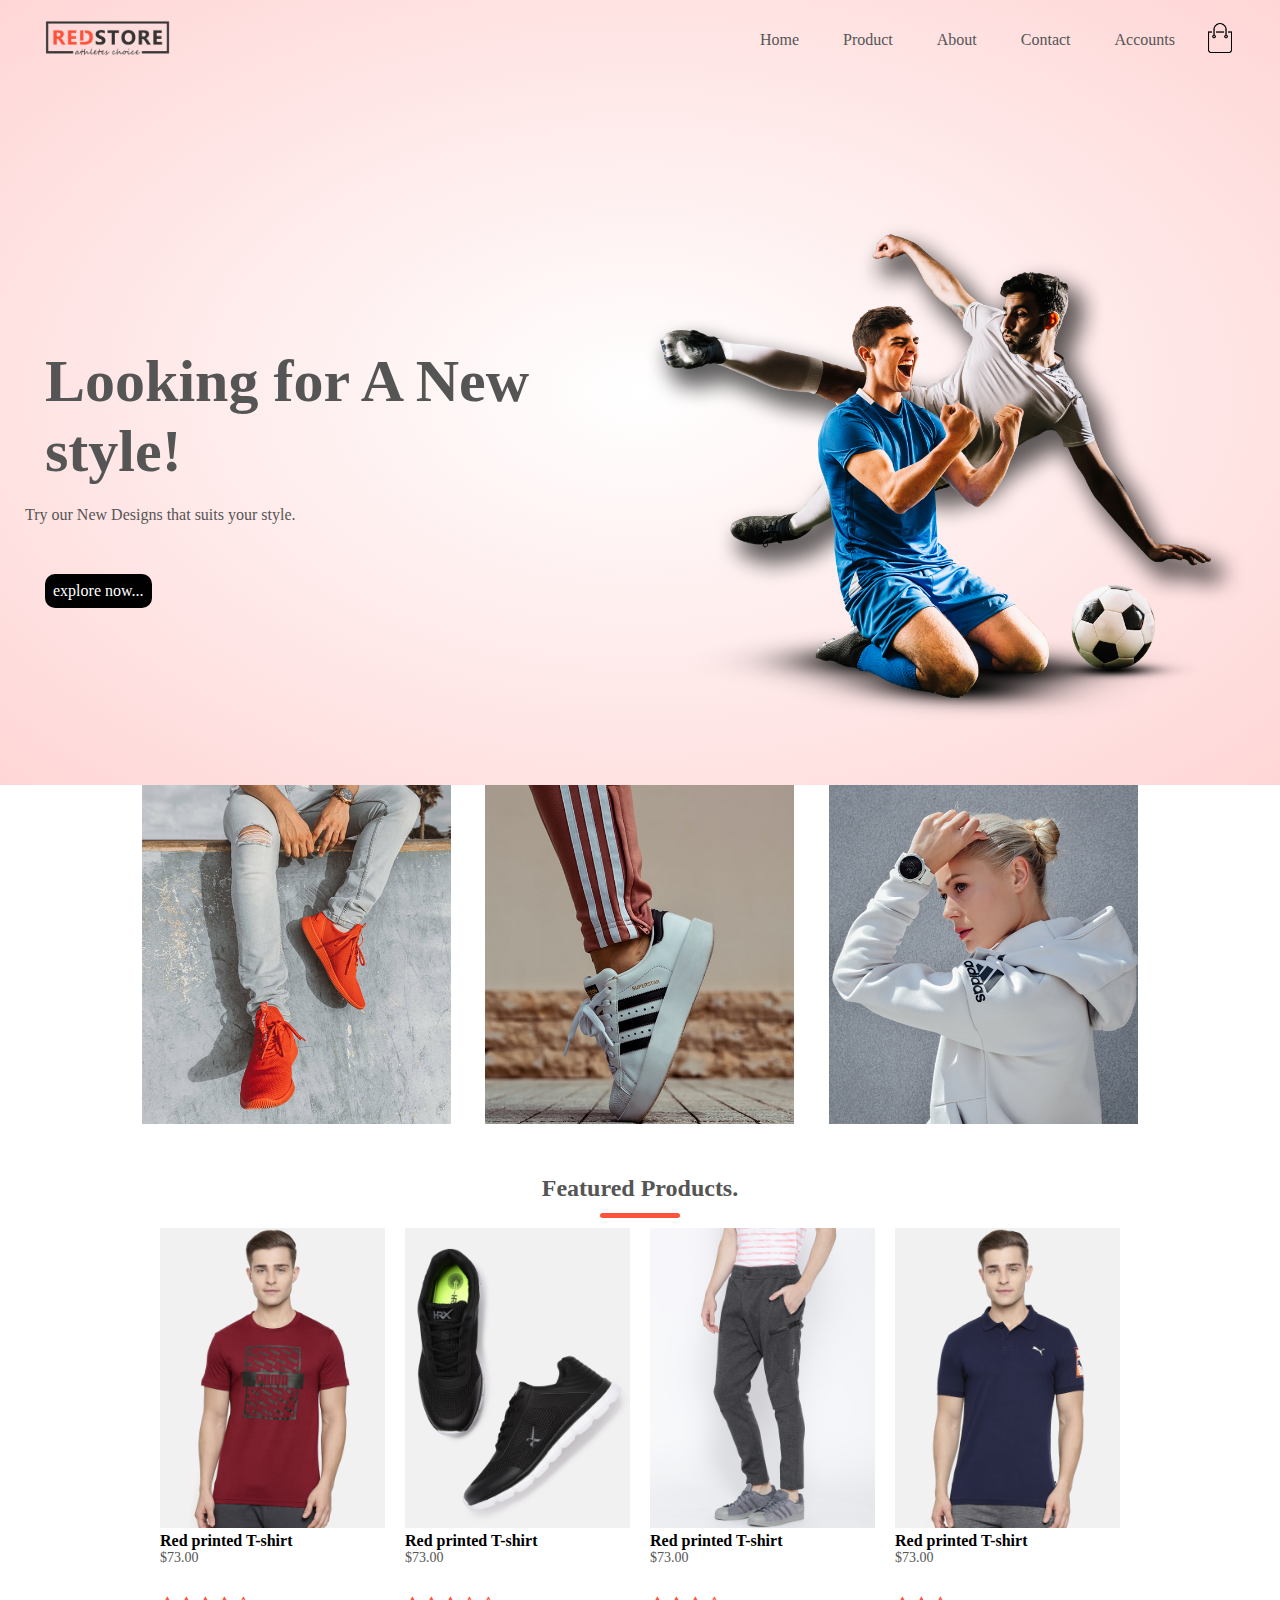
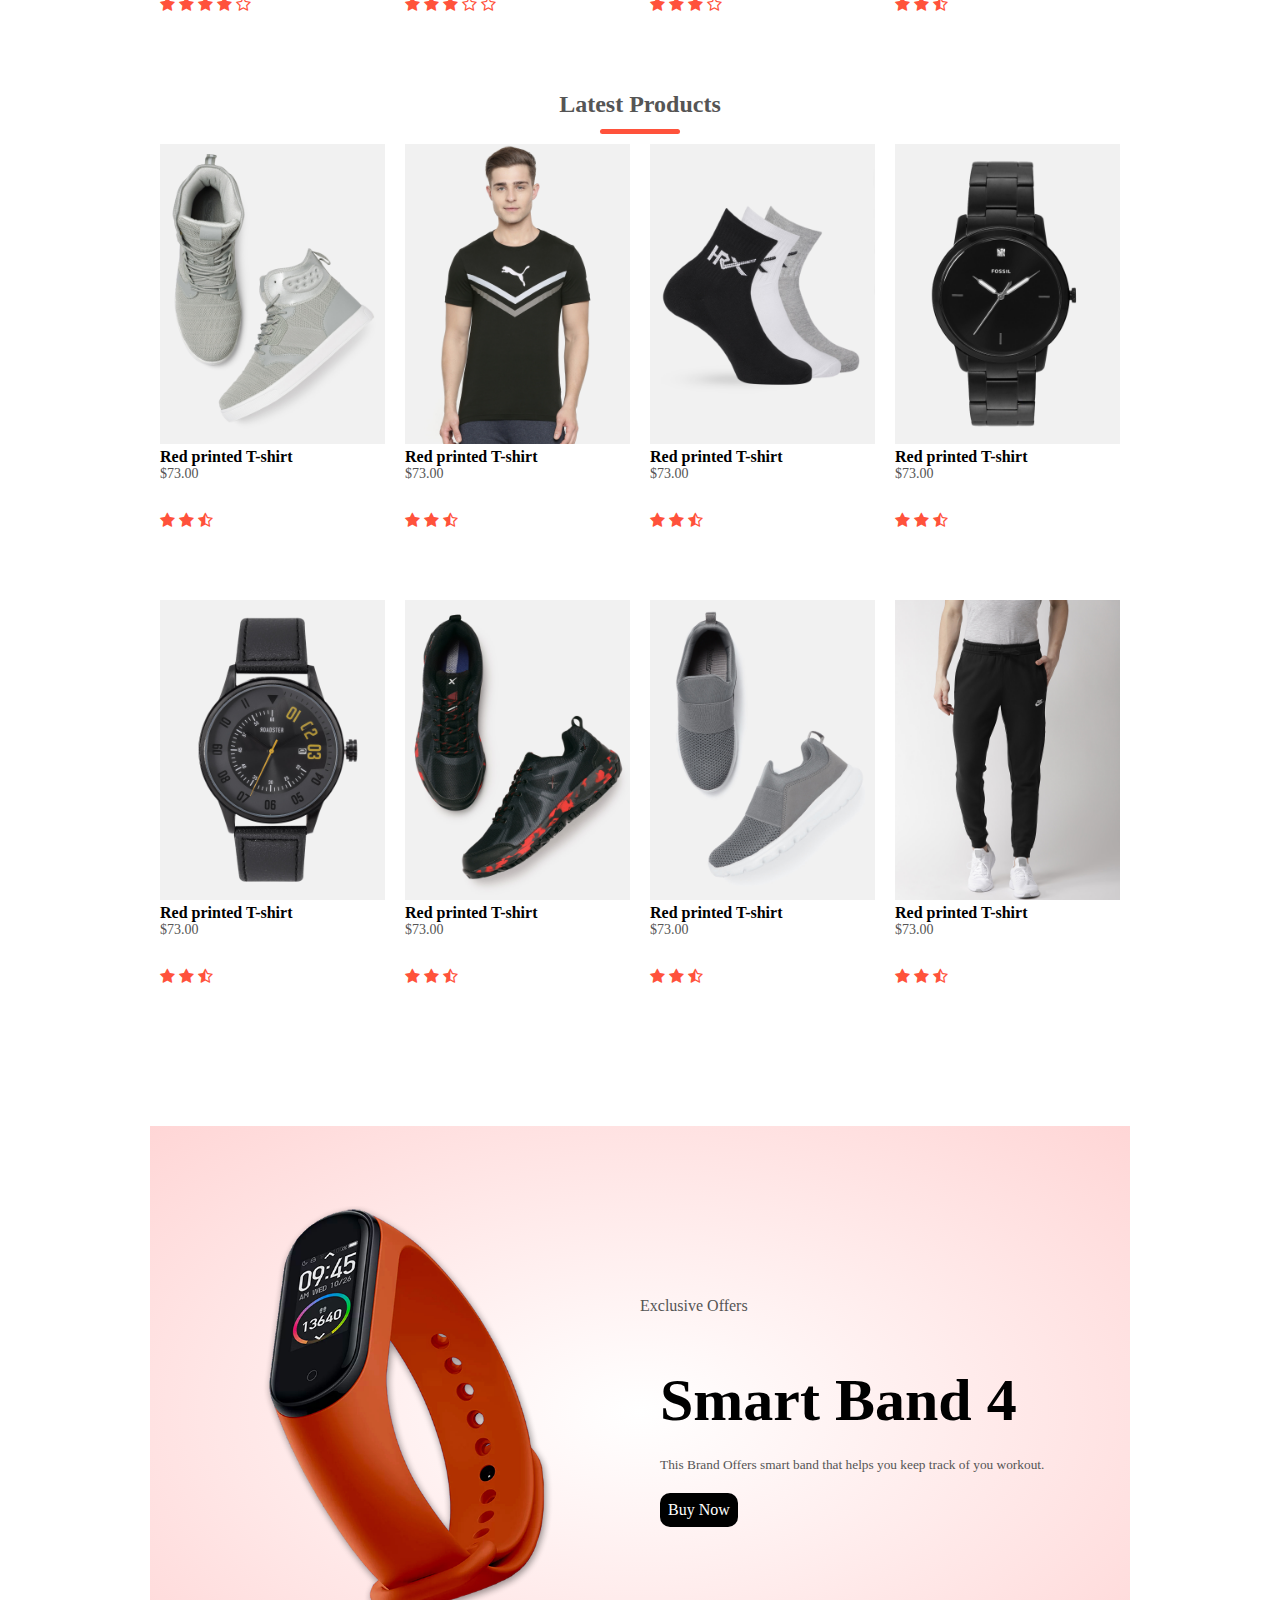
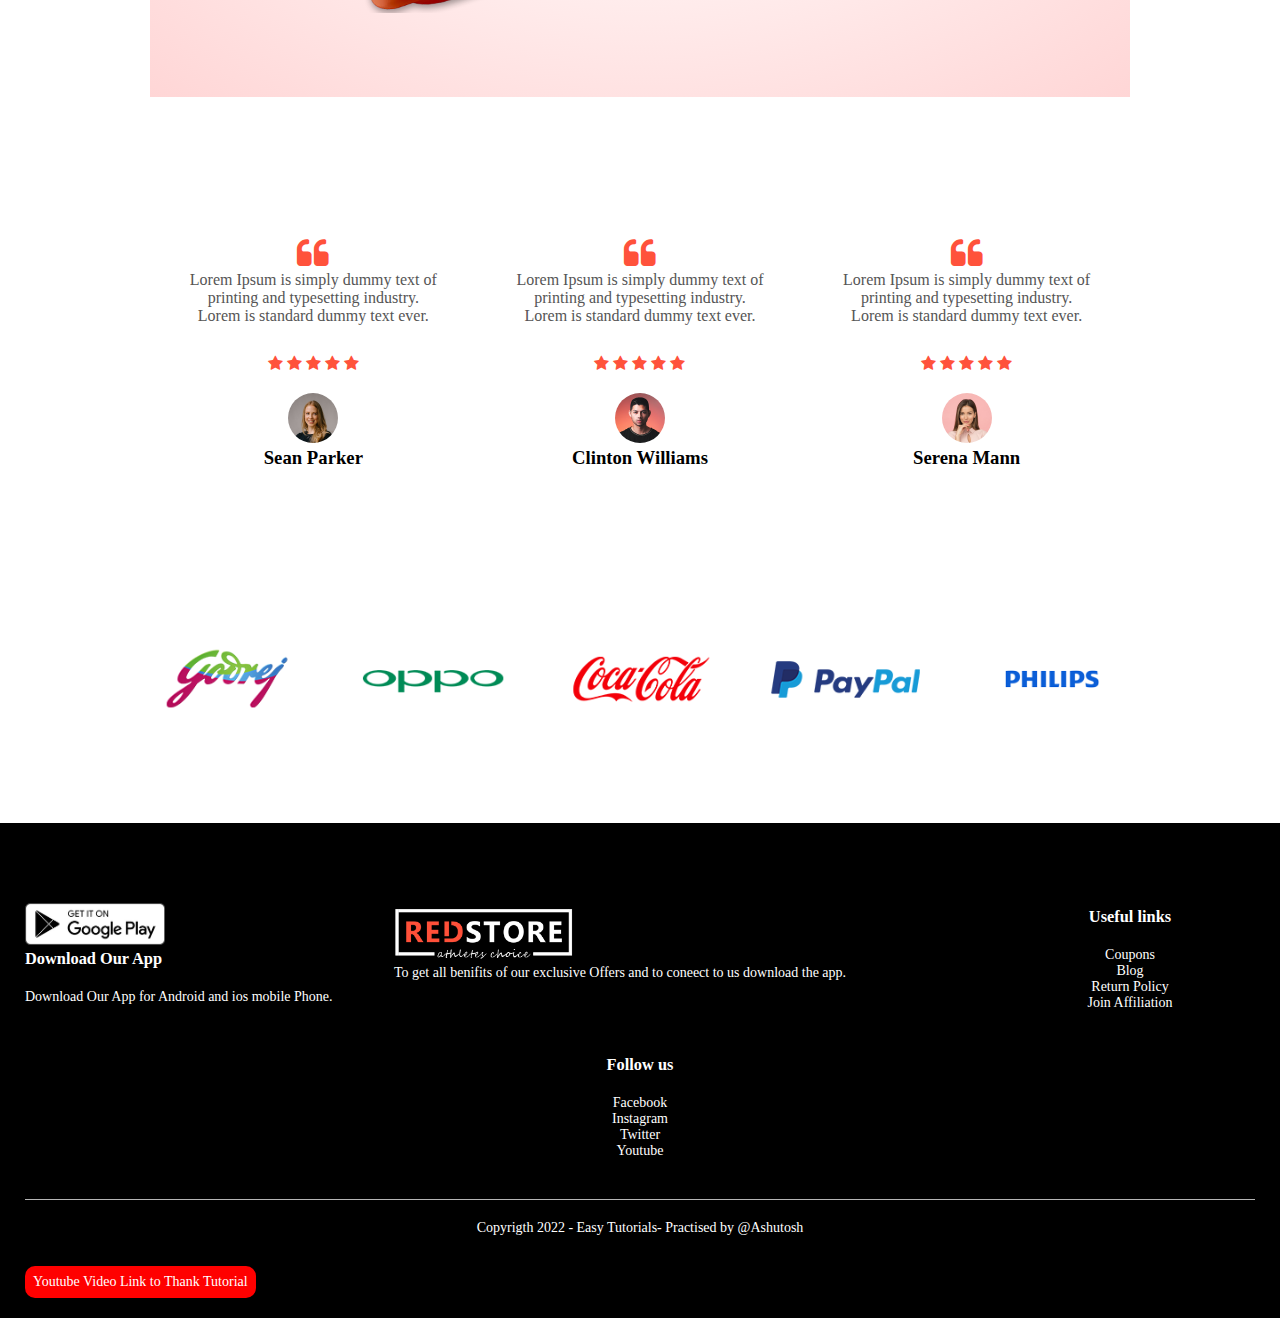
<file: index.html>
<!DOCTYPE html>
<html>
<head>
  <meta charset="UTF-8">
  <meta name="viewport" content="width=device-width, initial-scale=1.0">
  <link rel="preconnect" href="https://fonts.googleapis.com"><link rel="preconnect" href="https://fonts.gstatic.com" crossorigin><link href="https://fonts.googleapis.com/css2?family=Montserrat:ital,wght@0,100;1,100;1,200;1,600&display=swap" rel="stylesheet">
  <link rel="stylesheet" href="https://stackpath.bootstrapcdn.com/font-awesome/4.7.0/css/font-awesome.min.css">
  <title>Home</title>
  <link rel="stylesheet" type="text/css" href="style.css">

</head>
<body>
  <div class="header">
  <div class="container">
    <div class="navbar">
      <div class="logo">
        <img src="images/logo.png" width="125px">

      </div>
      <nav>
        <ul id="MenuItems"><li><a href="">Home</li>
          <li><a href="">Product</li>
          <li><a href="">About</li>
          <li><a href="">Contact</li>
          <li><a href="">Accounts</li>
        </ul>
       </nav>
       <img src="images/cart.png" width= "30px" height="30px" ></img>
       <img src="images/menu.png" class="menu-icon" onclick="menutoggle()">
      </div>
      <div class="row">
        <div class="col-2">
          <h1 color="black"><b>Looking for A New style! </b></h1>
          <p>  Try our New Designs that suits your style.</p>
         <a href="" class="btn">explore now... </a>
          </div>
          <div class="col-2">
            <img src="images/image1.png" alt="image loading">

         </div>
            </div>
    </div>
  </div>

    <!---------- featured categories -------->

    <div class="categories">
      <div class="small-container">
      <div class="row">
        <div class="col-3">
          <img src="images/category-1.jpg">
        </div>
        <div class="col-3">
          <img src="images/category-2.jpg">
        </div>
        <div class="col-3">
          <img src="images/category-3.jpg">
        </div>

      <!------featured products------->
      <div class="small-container">
            <h2 class="title">Featured Products.</h2>
        <div class="row">
  <div class="col-4">
            <!--------------using font awesome 4 cdl site for starrs and then using site font awesome 4 icons---------->
            <img src="images/product-1.jpg">
            <h4>Red printed T-shirt</h4>
            <p>$73.00</p>
            <div class="ratings">
              <i class="fa fa-star" ></i>
              <i class="fa fa-star"></i>
              <i class="fa fa-star"></i>
              <i class="fa fa-star"></i>
              <i class="fa fa-star-o"></i>
            </div>
          </div>
          <div class="col-4">
            <!--------------using font awesome 4 cdl site for starrs and then using site font awesome 4 icons---------->
            <img src="images/product-2.jpg">
            <h4>Red printed T-shirt</h4>
            <p>$73.00</p>
            <div class="ratings">
              <i class="fa fa-star" ></i>
              <i class="fa fa-star"></i>
              <i class="fa fa-star"></i>
              <i class="fa fa-star-o"></i>
              <i class="fa fa-star-o"></i>
            </div>
          </div>
          <div class="col-4">
            <!--------------using font awesome 4 cdl site for starrs and then using site font awesome 4 icons---------->
            <img src="images/product-3.jpg">
            <h4>Red printed T-shirt</h4>
            <p>$73.00</p>
            <div class="ratings">
              <i class="fa fa-star" ></i>
              <i class="fa fa-star"></i>
              <i class="fa fa-star"></i>
              <i class="fa fa-star-o"></i>
            </div>
          </div>
          <div class="col-4">
            <!--------------using font awesome 4 cdl site for starrs and then using site font awesome 4 icons---------->
            <img src="images/product-4.jpg">
            <h4>Red printed T-shirt</h4>
            <p>$73.00</p>
            <div class="ratings">
              <i class="fa fa-star" ></i>
              <i class="fa fa-star"></i>
              <i class="fa fa-star-half-o"></i>
            </div>
          </div>
        </div>
      </div>
        <!---------- latest Products ----------->
        <div class="small-container">
        <h2 class="title"> Latest Products</h2>
        <div class="row">
        <div class="col-4">
          <!--------------using font awesome 4 cdl site for starrs and then using site font awesome 4 icons---------->
          <img src="images/product-5.jpg">
          <h4>Red printed T-shirt</h4>
          <p>$73.00</p>
          <div class="ratings">
            <i class="fa fa-star" ></i>
            <i class="fa fa-star"></i>
            <i class="fa fa-star-half-o"></i>
          </div>
        </div>
         <div class="col-4">
            <!--------------using font awesome 4 cdl site for starrs and then using site font awesome 4 icons---------->
            <img src="images/product-6.jpg">
            <h4>Red printed T-shirt</h4>
            <p>$73.00</p>
            <div class="ratings">
              <i class="fa fa-star" ></i>
              <i class="fa fa-star"></i>
              <i class="fa fa-star-half-o"></i>
            </div>
          </div>
           <div class="col-4">
              <!--------------using font awesome 4 cdl site for starrs and then using site font awesome 4 icons---------->
              <img src="images/product-7.jpg">
              <h4>Red printed T-shirt</h4>
              <p>$73.00</p>
              <div class="ratings">
                <i class="fa fa-star" ></i>
                <i class="fa fa-star"></i>
                <i class="fa fa-star-half-o"></i>
              </div>
          </div>
          <div class="col-4">
             <!--------------using font awesome 4 cdl site for starrs and then using site font awesome 4 icons---------->
             <img src="images/product-8.jpg">
             <h4>Red printed T-shirt</h4>
             <p>$73.00</p>
             <div class="ratings">
               <i class="fa fa-star" ></i>
               <i class="fa fa-star"></i>
               <i class="fa fa-star-half-o"></i>
             </div>
         </div>
         <div class="col-4">
            <!--------------using font awesome 4 cdl site for starrs and then using site font awesome 4 icons---------->
            <img src="images/product-9.jpg">
            <h4>Red printed T-shirt</h4>
            <p>$73.00</p>
            <div class="ratings">
              <i class="fa fa-star" ></i>
              <i class="fa fa-star"></i>
              <i class="fa fa-star-half-o"></i>
            </div>
        </div>
        <div class="col-4">
           <!--------------using font awesome 4 cdl site for starrs and then using site font awesome 4 icons---------->
           <img src="images/product-10.jpg">
           <h4>Red printed T-shirt</h4>
           <p>$73.00</p>
           <div class="ratings">
             <i class="fa fa-star" ></i>
             <i class="fa fa-star"></i>
             <i class="fa fa-star-half-o"></i>
           </div>
       </div>
       <div class="col-4">
          <!--------------using font awesome 4 cdl site for starrs and then using site font awesome 4 icons---------->
          <img src="images/product-11.jpg">
          <h4>Red printed T-shirt</h4>
          <p>$73.00</p>
          <div class="ratings">
            <i class="fa fa-star" ></i>
            <i class="fa fa-star"></i>
            <i class="fa fa-star-half-o"></i>
          </div>
      </div>
      <div class="col-4">
         <!--------------using font awesome 4 cdl site for starrs and then using site font awesome 4 icons---------->
         <img src="images/product-12.jpg">
         <h4>Red printed T-shirt</h4>
         <p>$73.00</p>
         <div class="ratings">
           <i class="fa fa-star" ></i>
           <i class="fa fa-star"></i>
           <i class="fa fa-star-half-o"></i>
         </div>
     </div>
        </div>

        <!--------Exclusive offers---------->

<div class="offer">
  <div class="small-container">
    <div class="row">
      <div class="col-2">
        <img src="images/exclusive.png" class="offer-img">
      </div>
      <div class="col-2">
        <p>Exclusive Offers</p>
         <h1>Smart Band 4</h4>
           <small> This Brand Offers smart band that helps you keep track of you workout. </br></small>
    <a href="" class="btn">Buy Now </a>
        </div>
       </div>
     </div>
   </div>
   </div>
  </div>

<!---Testimonial------------>
<div class="testimonial">
<div class="small-container" >
   <div class="row">
     <div class="col-3">
       <i class="fa fa-quote-left"></i>
       <p>Lorem Ipsum is simply dummy text of printing  and typesetting industry. Lorem is standard dummy text ever. </p>
       <div class="ratings">
         <i class ="fa fa-star"></i>
         <i class ="fa fa-star"></i>
         <i class ="fa fa-star"></i>
         <i class ="fa fa-star"></i>
         <i class ="fa fa-star"></i>
       </div>
       <img src="images/user-1.png">
       <h3>Sean Parker</h3>
        </div>
       <div class="col-3">
         <i class="fa fa-quote-left"></i>
         <p>Lorem Ipsum is simply dummy text of printing  and typesetting industry. Lorem is standard dummy text ever. </p>
         <div class="ratings">
           <i class ="fa fa-star"></i>
           <i class ="fa fa-star"></i>
           <i class ="fa fa-star"></i>
           <i class ="fa fa-star"></i>
           <i class ="fa fa-star"></i>
         </div>
         <img src="images/user-2.png">
         <h3>Clinton Williams</h3>
          </div>
         <div class="col-3">
           <i class="fa fa-quote-left"></i>
           <p>Lorem Ipsum is simply dummy text of printing  and typesetting industry. Lorem is standard dummy text ever. </p>
           <div class="ratings">
             <i class ="fa fa-star"></i>
             <i class ="fa fa-star"></i>
             <i class ="fa fa-star"></i>
             <i class ="fa fa-star"></i>
             <i class ="fa fa-star"></i>
           </div>
           <img src="images/user-3.png">
           <h3>Serena Mann</h3>
     </div>

</div>
</div>
</div>
</div>

<!---------------Brands--------------->
<div class="brands">
  <div class="small-container">
    <div class="row">
      <div class="col-5">
      <img src="images/logo-godrej.png">
      </div>
      <div class="col-5">
      <img src="images/logo-oppo.png">
      </div>
      <div class="col-5">
      <img src="images/logo-coca-cola.png">
      </div>
      <div class="col-5">
      <img src="images/logo-paypal.png">
      </div>
      <div class="col-5">
      <img src="images/logo-philips.png">
      </div>
      </div>
    </div>
  </div>
</div>
<!-------- footer -------->
<div class="footer">
  <div class="container">
    <div class="row">
      <div class="footer-col-1">
      <div class="app-logo">
          <img src="images/play-store.png" alt="">
        <h3> Download Our App </h3>
        <p>Download Our App for Android and ios mobile Phone.</p>
      </div>
    </div>
      <div class="footer-col-2">
      <img src="images/logo-white.png" alt="">
      <p>To get all benifits of our exclusive Offers and to coneect to us download the app.</p>
      </div>
      <div class="footer-col-3">
        <h3>Useful links</h3>
  <ul><li>Coupons</li>
      <li>Blog</li>
      <li>Return Policy</li>
      <li>Join Affiliation</li>
    </ul>
    </div>
    <div class="footer-col-4">
        <h3>Follow us</h3>
<ul><li>Facebook</li>
    <li>Instagram</li>
    <li>Twitter</li>
    <li>Youtube</li>
  </ul>
  </div>

</div>
<hr>
<p class="copyright">Copyrigth 2022 - Easy Tutorials- Practised by @Ashutosh</p>
<div class="youtube" href="https://youtu.be/yQimoqo0-7g"> Youtube Video Link to Thank Tutorial </div>
</hr>
</div>
</div>

<script>

var MenuItems=document.getElementById("MenuItems");
MenuItems.style.maxHeight="0px";
function menutoggle(){
if(MenuItems.style.maxHeight == "0px")
{
  MenuItems.style.maxHeight="200px";
}
else{
  MenuItems.style.maxHeight="0px";
}
}


</script>


  </body>
</file>
<file: style.css>
*{
  margin:0;
  padding:0;
  box-sizing: border-box;
}
body{
  /*font-family: 'Montserrat', 'sans-serif';*/
}
.header .row{
  margin-top: 70px;
}
.navbar{
  display:flex;
  align-items: center;
  padding: 20px;
  }
  nav{
    flex: 1;
    text-align: right;

  }
  nav ul{
    display: inline;
    list-style-type: none;
  }
  nav ul li{
display: inline-block;
padding: 10px;
margin-right: 20px;
  }
a{
  text-decoration: none;
  color: #555;
}
p{
  padding-bottom: 30px;
  color: #555;
}
.container{
  max-width: 1300px;
  margin: auto;
  padding-left: 25px;
  padding-right: 25px;
}
.row{
  display: flex;
  align-items: center;
  flex-wrap: wrap;
  justify-content: space-around;
}
.col-2{
  flex-basis: 50%;
  min-width: 300px;
}
.col-2 img{
  max-width: 100%;
  padding: 50px 0;
}
.col-2 h1{
  font-size: 60px;
  line-height: 70px;
  margin: 20px;
}
.btn{
  display: inline-block;
  background-color: black;
  color: white;
  padding: 8px;
  margin: 30px,30px;
  border-radius: 10px;

}
.btn:hover{
  background: white;
  color: black;

}
.header{
  background: radial-gradient(#fff,#ffd6d6);
}

/*category featured*/
.category{
  margin: 70px 0;

}
.col-3
{
  flex-basis: 30%;
  min-width: 250px;
  margin-bottom: 30px;
}
.col-3 img{
  width: 100%;
}
.small-container{
  max-width: 1080px;
  margin: auto;
  padding-left: 25px;
  padding-right: 25px;
}
.col-4{
  flex-basis: 25%;
  padding: 10px;
  min-width: 200px;
  margin-bottom: 50px;
  transition: transform 0.5s;
}
.col-4 img{
  width: 100%;
}
.title{
  text-align: center;
  margin: @ auto;
  position: relative;
  line-height: 60px;
  color: #555;

}
.title::after{
  content: '';
  background: #ff523b;
  width: 80px;
  height: 5px;
  border-radius: 5px;
  position: absolute;
  bottom: 0;
  left: 50%;
  transform: translate(-50%);
}
.h4{
  color: #555;
  font-weight: normal;
}
.col-4 p{
  font-size: 14px;
}
.ratings .fa{
  color: #ff523b;
}
.col-4:hover{
  transform: translateY(-5px);
}
/*Offer*/
.offer{
  background: radial-gradient(#fff,#ffd6d6);
  margin-top: 80px;
  padding: 30px 0;
}
.col-2 .ofer-img{
  padding 50px;
}
small{
  padding: 20px;
  color: #555;
}
.col-2 .btn{
  margin-top: 20px;
  margin-left: 20px;

}
/*------------Testimonial-------------*/
.testimonial{
  padding-top: 100px;

}
.testimonial .col-3{
  text-align: center;

  padding: 40px 20px;
  box-shadow: 0 0 20px 0 rba(0,0,0,0.1);
  cursor: pointer;
  transition: transform 0.5s;
}
.testimonial .col-3 img{
  width: 50px;
  margin-top: 20px;
  border-radius: 50%;
}
.testimonial .col-3:hover{
  transform: translateY(-8px);
}
.fa.fa-quote-left{
  font-size: 34px;
  color: #ff523b;

}
.col-3:p{
  font-size: 34px;
  color: #777;
}
testimonial .col-3 h3{
  font-size: 16px;
  color: #555;
  font-weight: 600;

}
/*------------Brands-----------*/
.brands{
  margin: 100px auto;
}
  .col-5{
    width: 160px;

  }
  .col-5 img{
    width: 100%;
    cursor: pointer;
    filter: grayscale(0%);
  }
.col-5 img:hover{
  filter: grayscale(75%);
}
/*footer*/
.footer{
  background: #000;
  color: #ffffff;
  font-size: 14px;
  padding: 60px 0 20px;
}
.footer p{
  color: #fff;
}
.footer h3{
  color: #fff;
  margin-bottom: 20px;

}
.footer-col-1, .footer-col-2, .footer-col-3, .footer-col-4{
min-width: 250px;
margin-bottom: 20px;
}
.footer-col-1{
  flex-basis: 30%;

}
.footer-col-2{
  flex: 30%;
  text-align: centre;
}
.footer-col-2 img{

  width: 180px;
  marigin-bottom: 20px;

}
.footer-col-3, .footer-col-4{
  flex-basis: 12%;
  text-align: center;
}
.footer ul {

  list-style-type: none;

}
.app-logo{
  margin-top: 20px;
}
  .app-logo img{
    width:140px;
}
.footer hr{

  border: none;
  background: #b5b5b5;
  height: 1px;
  margin: 20px 0;
}
.copyright{
  text-align: center;

}
/*-----------edia Querry--------*/
.menu-icon{
  width: 28px;
  margin-left: 20px;
  display: none;
}
@media only screen and (max-width: 800px) {

  nav ul{
    position: absolute;
    top: 70px;
    left: 0;
    background: #333;
    width: 100%;
    transition: max-height 0.5s;
    overflow: hidden;;

  }
  nav ul li{
    display: block;
    margin-right: 50px;
    margin-bottom: 10px;
    margin-top: 10px;

  }
  nav ul li a{
    color: #ffffff;
  }
.menu-icon{
  display: block;
  cursor: pointer;
}
}
/*------@media querry for 6600px----------*/
@media only screen and (max-width: 600px)
{
  .row{
    text-align: center;

  }
  .col-2, .col-3, .col-4{
    flex-basis:100%;
  }
}
.youtube{

    display: inline-block;
    background-color: red;
    color:white;
    padding: 8px;
    margin: 30px,30px;
    border-radius: 10px;

}

.youtube:hover{
  background: white;
  color: red;

}
</file>
